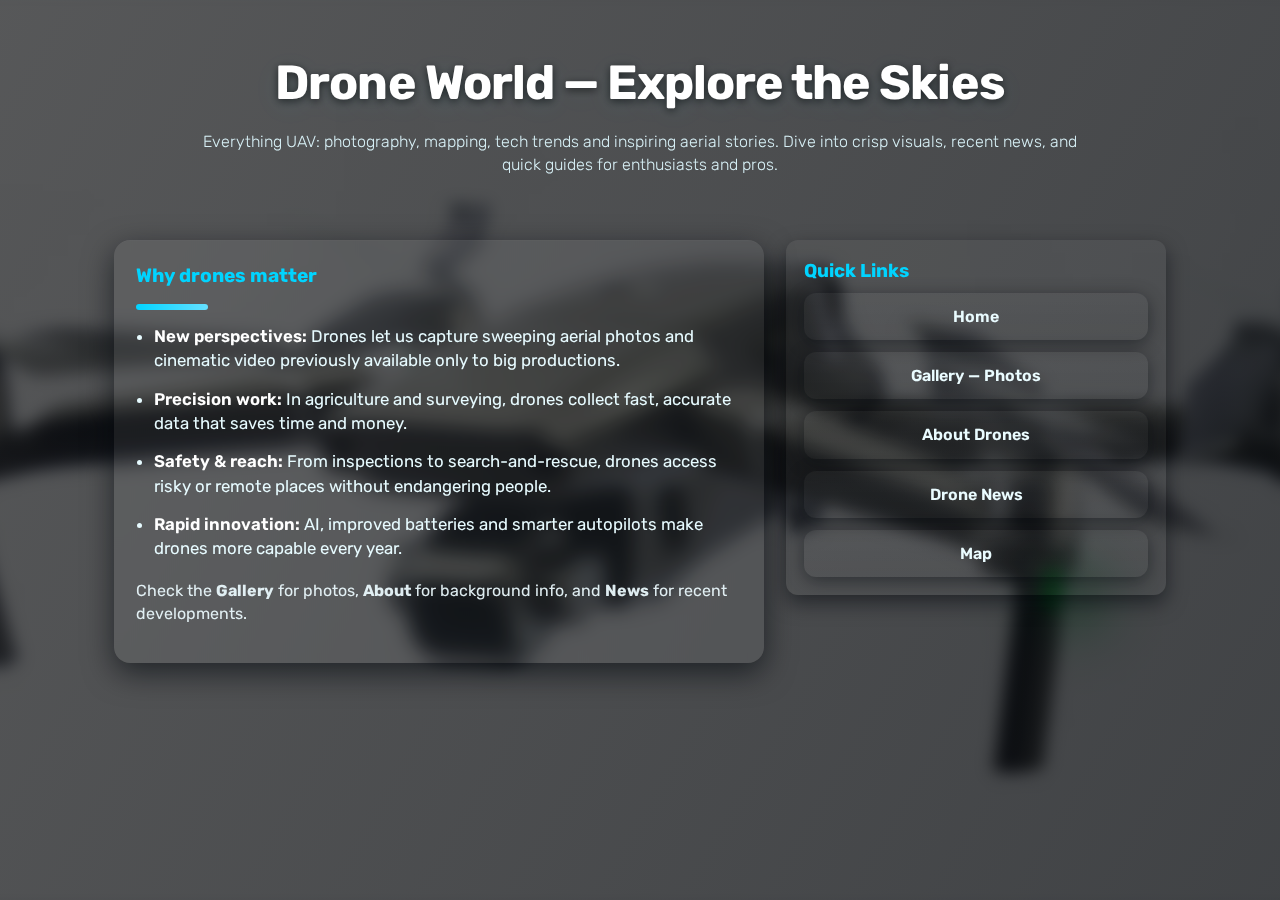
<file: index.html>
<!DOCTYPE html>
<html lang="en">
<head>
  <meta charset="utf-8" />
  <meta name="viewport" content="width=device-width,initial-scale=1" />
  <title>Drone World — Home</title>
  <link href="https://fonts.googleapis.com/css2?family=Rubik:wght@300;400;600;700&display=swap" rel="stylesheet">
  <style>
    :root{
      --accent:#00d4ff;
      --dark1:#0b1320;
      --card: rgba(255,255,255,0.06);
      --glass: rgba(255,255,255,0.04);
    }
    *{box-sizing:border-box}
    body{
      margin:0;
      font-family: "Rubik", system-ui, -apple-system, "Segoe UI", Roboto, "Helvetica Neue", Arial;
      color:#e9f7fb;
      min-height:100vh;
      line-height:1.45;
      background:linear-gradient(180deg, rgba(8,16,25,0.6), rgba(4,10,16,0.8));
    }

    body::before{
      content:"";
      position:fixed;
      inset:0;
      background-image: url('img/drones.jpg');
      background-position:center;
      background-size:cover;
      background-repeat:no-repeat;
      filter: blur(8px) brightness(0.45);
      transform: scale(1.03);
      z-index:-2;
    }

    body::after{
      content:"";
      position:fixed; inset:0;
      background: linear-gradient(120deg, rgba(2,6,11,0.25), rgba(3,8,14,0.45));
      z-index:-1;
    }

    header{padding:48px 20px 8px; text-align:center}
    h1{
      margin:0;
      font-size: clamp(1.8rem, 3.8vw, 3rem);
      letter-spacing: -0.02em;
      color: white;
      text-shadow: 0 6px 28px rgba(0,212,255,0.08), 0 2px 8px rgba(0,0,0,0.6);
    }
    p.lead{
      margin:12px auto 0;
      max-width:880px;
      opacity:0.95;
      font-weight:300;
      color: #dff9ff;
    }

    main{max-width:1100px;margin:32px auto;padding:24px;display:grid;gap:22px;grid-template-columns: 1fr 380px; align-items:start;}
    @media (max-width:980px){ main{grid-template-columns:1fr;padding:16px} }

    .cards{
      background:var(--card);
      border-radius:16px;
      padding:22px;
      box-shadow: 0 10px 30px rgba(2,6,11,0.6), inset 0 1px 0 rgba(255,255,255,0.02);
      backdrop-filter: blur(6px);
    }
    .cards h2{ margin:0 0 12px 0; color:var(--accent); font-size:1.2rem }
    .bullets{
      margin:0;padding-left:1.15rem;
    }
    .bullets li{
      margin:14px 0;
      font-size:1.05rem;
      list-style-type: disc;
      color: #e7fbff;
    }
    .bullets li strong{ color:#fff; font-weight:600 }

    .aside{
      background:var(--glass);
      padding:18px;border-radius:12px;
      box-shadow: 0 8px 20px rgba(2,6,11,0.5);
    }
    .navlinks{display:flex;flex-direction:column;gap:12px}
    .navlinks a{
      text-decoration:none;
      display:block;
      padding:12px 14px;
      border-radius:12px;
      background: linear-gradient(180deg, rgba(255,255,255,0.03), rgba(255,255,255,0.01));
      color: #eafcff;
      font-weight:600;
      transition: transform .18s ease, box-shadow .18s ease;
      box-shadow: 0 4px 18px rgba(2,6,11,0.45);
      text-align:center;
    }
    .navlinks a:hover{ transform: translateY(-4px); box-shadow: 0 12px 30px rgba(0,212,255,0.08) }

    footer{max-width:1100px;margin:20px auto 60px;padding:0 24px;color:#9fdff6;opacity:0.9;font-size:0.95rem}

    .underline{height:6px;width:72px;background:linear-gradient(90deg,var(--accent),#66e0ff);border-radius:6px;margin-top:14px;margin-bottom:8px}
  </style>
</head>
<body>
  <header>
    <h1>Drone World — Explore the Skies</h1>
    <p class="lead">Everything UAV: photography, mapping, tech trends and inspiring aerial stories. Dive into crisp visuals, recent news, and quick guides for enthusiasts and pros.</p>
  </header>

  <main>
    <section class="cards">
      <h2>Why drones matter</h2>
      <div class="underline" aria-hidden="true"></div>
      <ul class="bullets">
        <li><strong>New perspectives:</strong> Drones let us capture sweeping aerial photos and cinematic video previously available only to big productions.</li>
        <li><strong>Precision work:</strong> In agriculture and surveying, drones collect fast, accurate data that saves time and money.</li>
        <li><strong>Safety & reach:</strong> From inspections to search-and-rescue, drones access risky or remote places without endangering people.</li>
        <li><strong>Rapid innovation:</strong> AI, improved batteries and smarter autopilots make drones more capable every year.</li>
      </ul>
      <p style="margin-top:18px; opacity:0.95">Check the <strong>Gallery</strong> for photos, <strong>About</strong> for background info, and <strong>News</strong> for recent developments.</p>
    </section>

    <aside class="aside">
      <h3 style="margin:0 0 8px;color:var(--accent)">Quick Links</h3>
      <nav class="navlinks" aria-label="Main navigation">
        <a href="index.html">Home</a>
        <a href="gallery.html">Gallery — Photos</a>
        <a href="about.html">About Drones</a>
        <a href="news.html">Drone News</a>
        <a href="map.html">Map</a>
      </nav>
    </aside>
  </main>
</body>
</html>
</file>
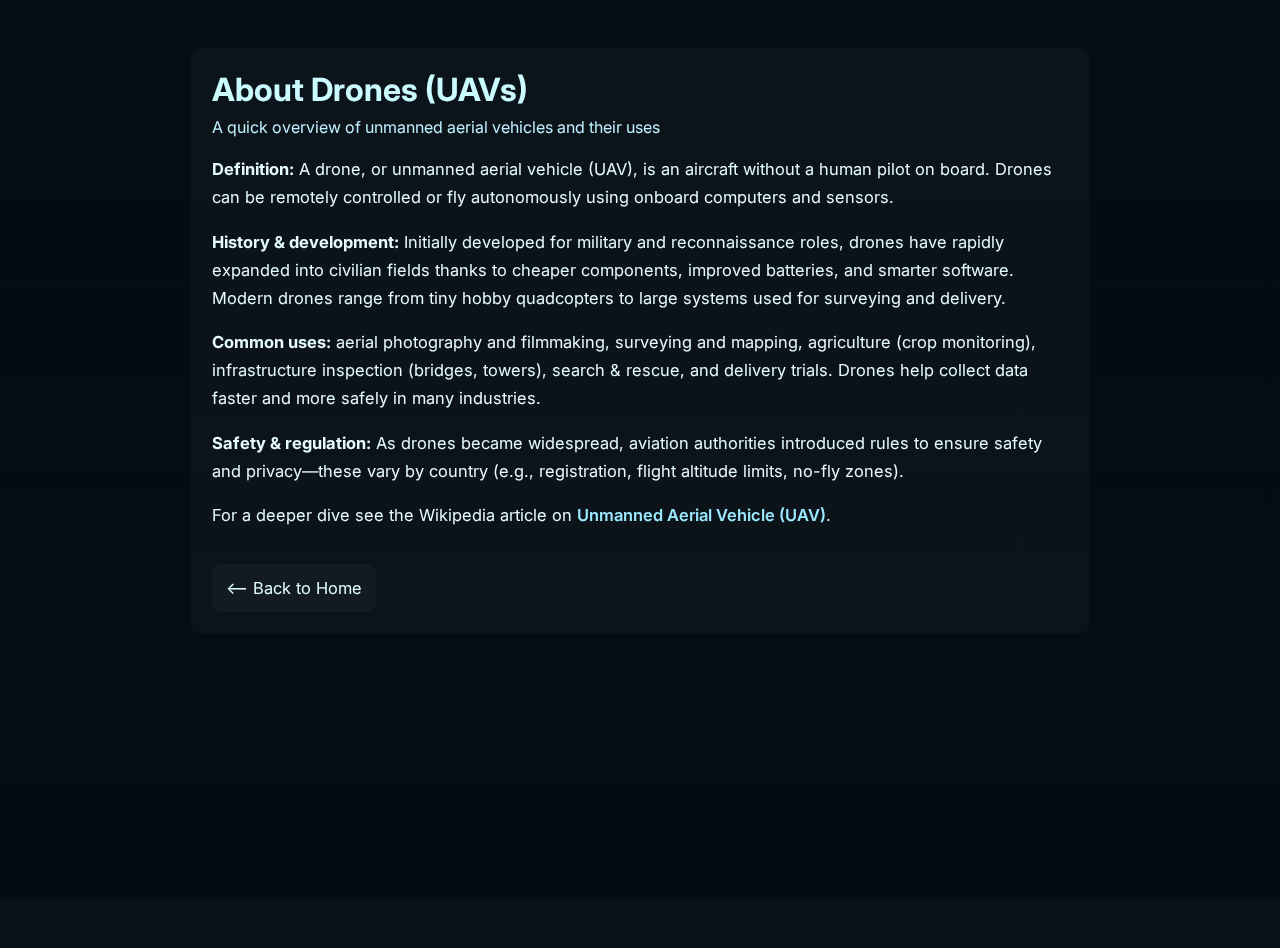
<file: about.html>
<!DOCTYPE html>
<html lang="en">
<head>
  <meta charset="utf-8" /><meta name="viewport" content="width=device-width,initial-scale=1" />
  <title>About Drones</title>
  <link href="https://fonts.googleapis.com/css2?family=Inter:wght@300;400;600&display=swap" rel="stylesheet">
  <style>
    *{box-sizing:border-box}
    body{margin:0;font-family:"Inter",system-ui,Arial;background:#07121a;color:#e7fbff;min-height:100vh}
    body::before{
      content:"";position:fixed;inset:0;
      background-image:url('https://cdn.pixabay.com/photo/2016/11/23/15/17/drone-1853298_1280.jpg');
      background-size:cover;background-position:center;filter:blur(8px) brightness(0.46);z-index:-2;
    }
    body::after{content:"";position:fixed;inset:0;background:linear-gradient(180deg, rgba(2,6,11,0.4), rgba(4,9,14,0.6));z-index:-1}

    .container{max-width:900px;margin:48px auto;padding:22px;background:rgba(255,255,255,0.03);border-radius:12px;}
    h1{margin:0;color:#c9fbff}
    .subtitle{color:#bfefff;margin-top:8px}
    section{margin-top:18px;color:#e6fbff;line-height:1.7;font-size:1.03rem}
    a.source{color: #9ae9ff; text-decoration: none; font-weight:600}
    .back{display:inline-block;margin-top:18px;padding:10px 14px;border-radius:10px;background:rgba(255,255,255,0.03);color:#dffeff;text-decoration:none}
  </style>
</head>
<body>
  <div class="container">
    <h1>About Drones (UAVs)</h1>
    <div class="subtitle">A quick overview of unmanned aerial vehicles and their uses</div>

    <section>
      <p><strong>Definition:</strong> A drone, or unmanned aerial vehicle (UAV), is an aircraft without a human pilot on board. Drones can be remotely controlled or fly autonomously using onboard computers and sensors.</p>

      <p><strong>History & development:</strong> Initially developed for military and reconnaissance roles, drones have rapidly expanded into civilian fields thanks to cheaper components, improved batteries, and smarter software. Modern drones range from tiny hobby quadcopters to large systems used for surveying and delivery.</p>

      <p><strong>Common uses:</strong> aerial photography and filmmaking, surveying and mapping, agriculture (crop monitoring), infrastructure inspection (bridges, towers), search & rescue, and delivery trials. Drones help collect data faster and more safely in many industries.</p>

      <p><strong>Safety & regulation:</strong> As drones became widespread, aviation authorities introduced rules to ensure safety and privacy—these vary by country (e.g., registration, flight altitude limits, no-fly zones).</p>

      <p>For a deeper dive see the Wikipedia article on <a class="source" href="https://en.wikipedia.org/wiki/Unmanned_aerial_vehicle" target="_blank" rel="noopener noreferrer">Unmanned Aerial Vehicle (UAV)</a>.</p>

      <a class="back" href="index.html">⟵ Back to Home</a>
    </section>
  </div>
</body>
</html>
</file>
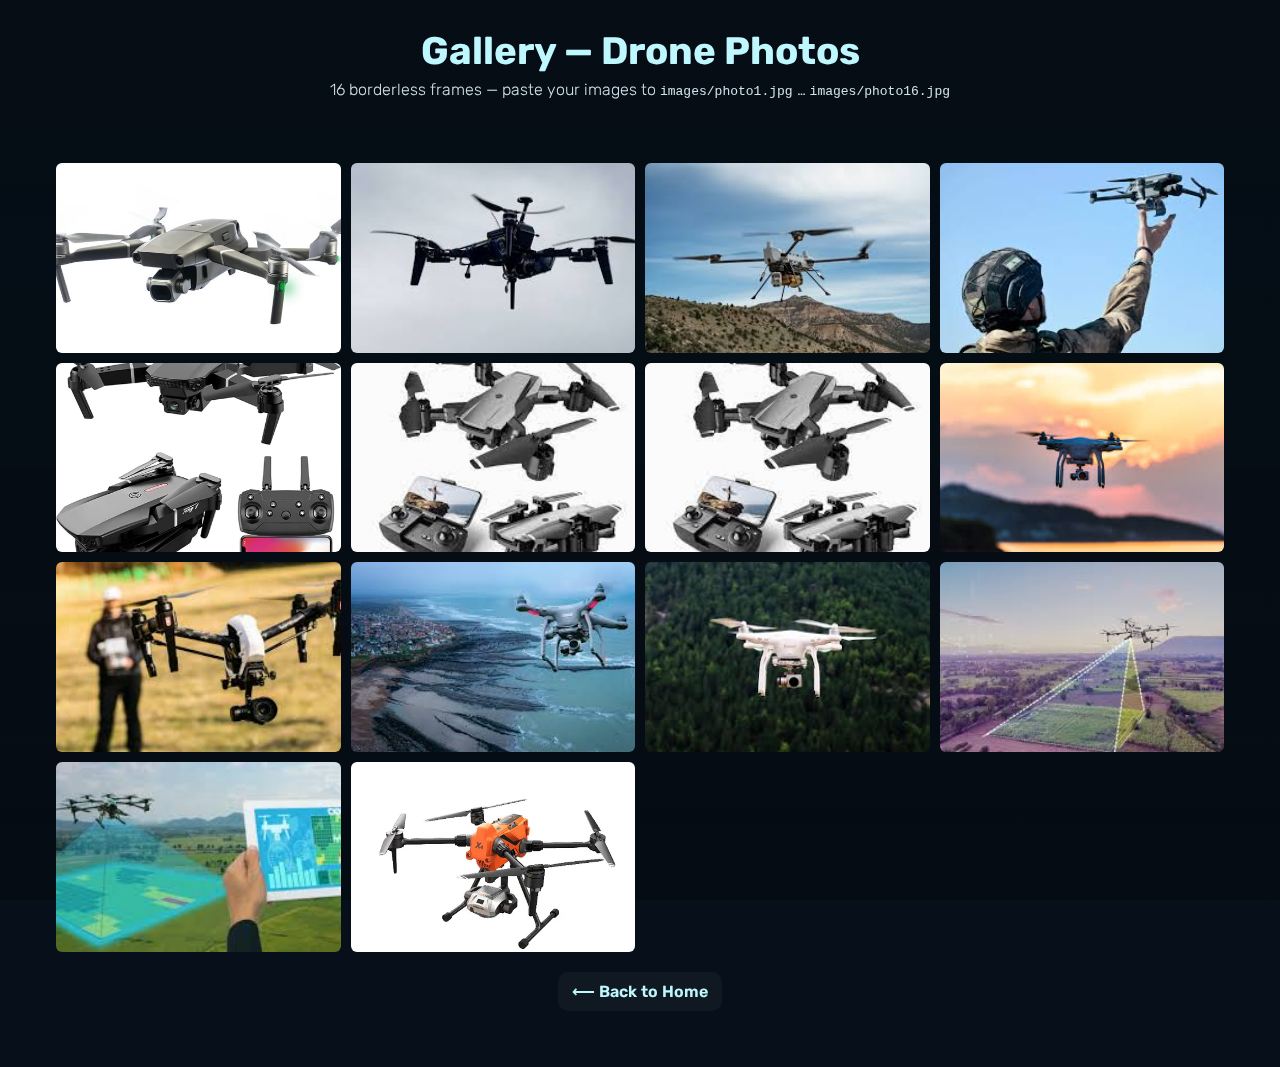
<file: gallery.html>
<!DOCTYPE html>
<html lang="en">
<head>
  <meta charset="utf-8" /><meta name="viewport" content="width=device-width,initial-scale=1" />
  <title>Drone World — Gallery</title>
  <link href="https://fonts.googleapis.com/css2?family=Rubik:wght@300;400;600&display=swap" rel="stylesheet">
  <style>
    *{box-sizing:border-box}
    body{margin:0;font-family:"Rubik",system-ui,Arial;background:#07101a;color:#e8faff;min-height:100vh}
    body::before{
      content:"";position:fixed;inset:0;
      background-image: url('https://cdn.pixabay.com/photo/2017/08/06/00/27/drone-2585697_1280.jpg');
      background-size:cover;background-position:center;
      filter: blur(8px) brightness(0.45);
      z-index:-2;
    }
    body::after{content:"";position:fixed;inset:0;background:linear-gradient(180deg, rgba(3,9,15,0.4), rgba(4,10,16,0.6));z-index:-1}

    header{text-align:center;padding:28px 16px}
    header h1{margin:0;font-size: clamp(1.6rem, 3.2vw, 2.4rem); color:#bff7ff}
    .note{opacity:0.9;font-weight:300;margin-top:6px}

    .wrap{max-width:1200px;margin:20px auto;padding:16px}
    .grid{
      display:grid;
      grid-template-columns: repeat(4, 1fr);
      gap:10px;
    }
    @media (max-width:1000px){ .grid{grid-template-columns:repeat(3,1fr)} }
    @media (max-width:700px){ .grid{grid-template-columns:repeat(2,1fr)} }

    .frame{
      width:100%;
      height:0;padding-bottom:66.66%; /* 3:2 ratio */
      position:relative;
      overflow:hidden;
      border-radius:6px;
      background:transparent;
    }
    .frame img{
      position:absolute;inset:0;width:100%;height:100%;object-fit:cover;
      display:block;
      transition: transform .45s cubic-bezier(.2,.9,.3,1), filter .3s;
      filter: none; /* no border, clean look */
    }
    .frame:hover img{ transform: scale(1.06); }

    .back{display:block; text-align:center; margin:20px auto; color:#bff7ff; text-decoration:none; font-weight:600; padding:10px 14px; background:rgba(255,255,255,0.04); border-radius:10px; width:fit-content}
  </style>
</head>
<body>
  <header>
    <h1>Gallery — Drone Photos</h1>
    <div class="note">16 borderless frames — paste your images to <code>images/photo1.jpg</code> … <code>images/photo16.jpg</code></div>
  </header>

  <div class="wrap">
    <div class="grid">
      <div class="frame"><img src="img\drones.jpg" alt="Photo 1"></div>
      <div class="frame"><img src="img\fpv_drone1.jpg" alt="Photo 2"></div>
      <div class="frame"><img src="img\fpv_drone2.jpg" alt="Photo 3"></div>
      <div class="frame"><img src="img\fpv_drone3.jpg" alt="Photo 4"></div>

      <div class="frame"><img src="img\Mini drone for entertainment1.jpg" alt="Photo 5"></div>
      <div class="frame"><img src="img\Mini drone for entertainment3.jpg" alt="Photo 6"></div>
      <div class="frame"><img src="img\Mini drone for entertainment3.jpg" alt="Photo 7"></div>
      <div class="frame"><img src="img\photo_drone1.jpg" alt="Photo 9"></div>

      <div class="frame"><img src="img\photo_drone2.jpg" alt="Photo 10"></div>
      <div class="frame"><img src="img\photo_drone3.jpg" alt="Photo 11"></div>
      <div class="frame"><img src="img\photo_drone4.jpg" alt="Photo 12"></div>

      <div class="frame"><img src="img\promap_drone1.jpg" alt="Photo 13"></div>
      <div class="frame"><img src="img\promap_drone2.jpg" alt="Photo 14"></div>
      <div class="frame"><img src="img\promap_drone3.jpg" alt="Photo 15"></div>
    </div>

    <a class="back" href="index.html">⟵ Back to Home</a>
  </div>
</body>
</html>
</file>
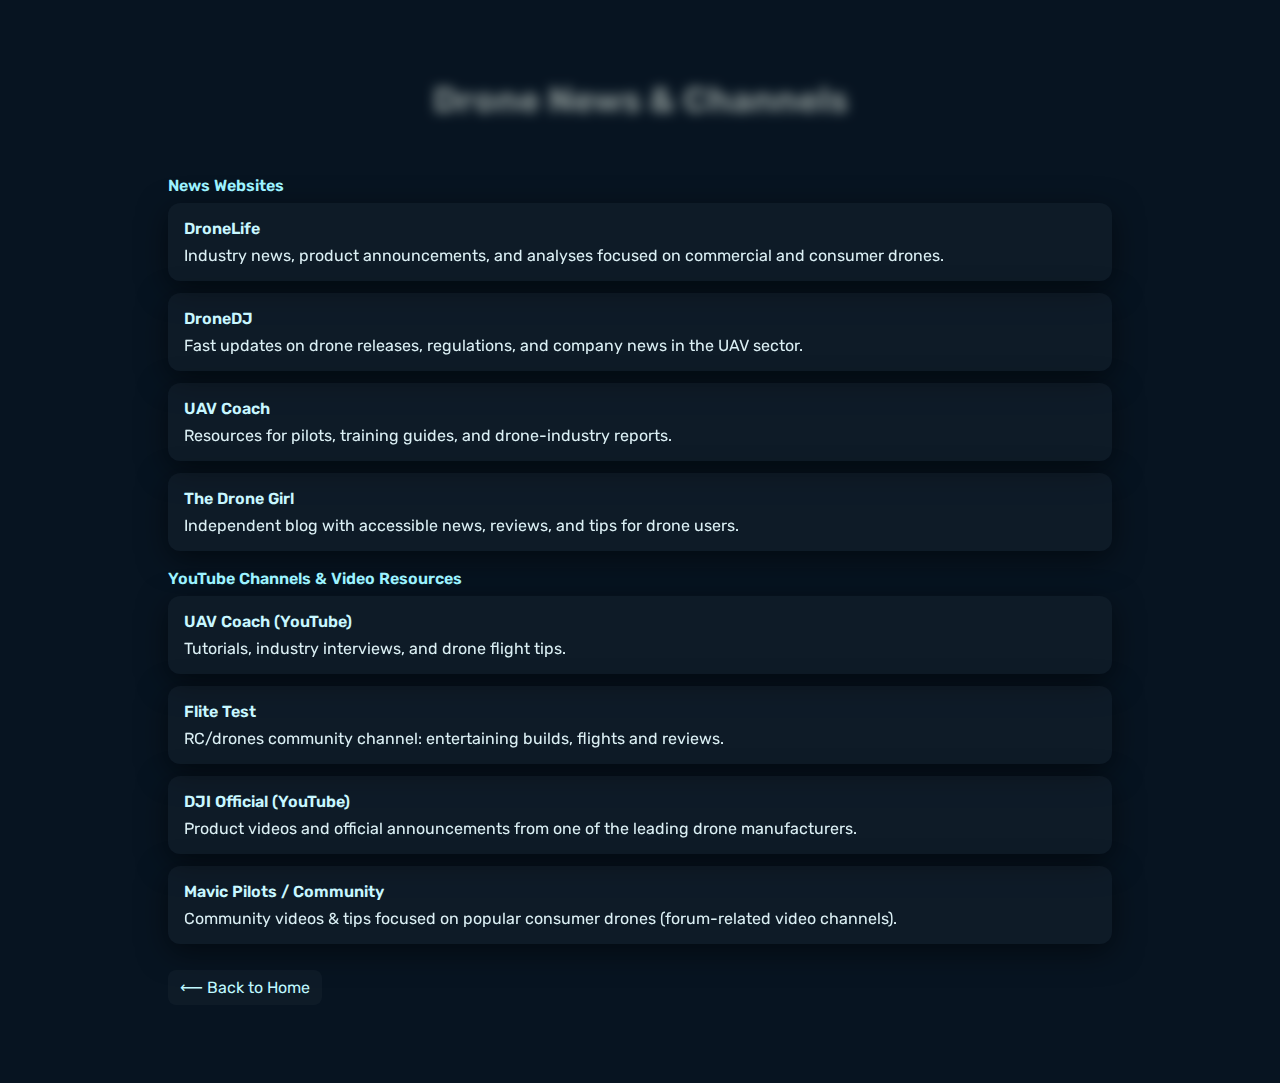
<file: news.html>
<!DOCTYPE html>
<html lang="en">
<head>
  <meta charset="utf-8" /><meta name="viewport" content="width=device-width,initial-scale=1" />
  <title>Drone World — News</title>
  <link href="https://fonts.googleapis.com/css2?family=Rubik:wght@300;400;600&display=swap" rel="stylesheet">
  <style>
    *{box-sizing:border-box}
    body{margin:0;font-family:"Rubik",system-ui,Arial;background:#071421;color:#e6fbff;min-height:100vh}
    /* blurred drone header image */
    .hero{
      height:200px;background-image:url('https://cdn.pixabay.com/photo/2018/06/20/19/49/drone-3481426_1280.jpg');
      background-size:cover;background-position:center;filter:blur(6px) brightness(0.55);
      position:relative;
    }
    .hero h1{position:absolute;left:50%;top:50%;transform:translate(-50%,-50%);color:#eaffff;margin:0;font-size:clamp(1.6rem,3.2vw,2.2rem)}
    .wrap{max-width:980px;margin:-60px auto 60px;padding:18px}
    .card{background:rgba(255,255,255,0.03);padding:16px;border-radius:12px;box-shadow:0 8px 30px rgba(0,0,0,0.5);margin-bottom:12px}
    .card a{color:#c8f7ff;text-decoration:none;font-weight:600}
    .card p{margin:8px 0 0;color:#e6fbff;opacity:0.95}
    .section-title{color:#9cf2ff;margin:18px 0 8px;font-weight:600}
    .back{display:inline-block;margin-top:8px;color:#bff8ff;text-decoration:none;padding:8px 12px;background:rgba(255,255,255,0.03);border-radius:8px}
  </style>
</head>
<body>
  <div class="hero" aria-hidden="true"><h1>Drone News & Channels</h1></div>

  <main class="wrap">
    <div>
      <div class="section-title">News Websites</div>

      <div class="card">
        <a href="https://dronelife.com" target="_blank" rel="noopener noreferrer">DroneLife</a>
        <p>Industry news, product announcements, and analyses focused on commercial and consumer drones.</p>
      </div>

      <div class="card">
        <a href="https://dronedj.com" target="_blank" rel="noopener noreferrer">DroneDJ</a>
        <p>Fast updates on drone releases, regulations, and company news in the UAV sector.</p>
      </div>

      <div class="card">
        <a href="https://www.uavcoach.com" target="_blank" rel="noopener noreferrer">UAV Coach</a>
        <p>Resources for pilots, training guides, and drone-industry reports.</p>
      </div>

      <div class="card">
        <a href="https://www.thedronegirl.com" target="_blank" rel="noopener noreferrer">The Drone Girl</a>
        <p>Independent blog with accessible news, reviews, and tips for drone users.</p>
      </div>

      <div class="section-title">YouTube Channels & Video Resources</div>

      <div class="card">
        <a href="https://www.youtube.com/c/UAVCoach" target="_blank" rel="noopener noreferrer">UAV Coach (YouTube)</a>
        <p>Tutorials, industry interviews, and drone flight tips.</p>
      </div>

      <div class="card">
        <a href="https://www.youtube.com/user/FliteTest" target="_blank" rel="noopener noreferrer">Flite Test</a>
        <p>RC/drones community channel: entertaining builds, flights and reviews.</p>
      </div>

      <div class="card">
        <a href="https://www.youtube.com/c/DJI" target="_blank" rel="noopener noreferrer">DJI Official (YouTube)</a>
        <p>Product videos and official announcements from one of the leading drone manufacturers.</p>
      </div>

      <div class="card">
        <a href="https://www.youtube.com/c/MavicPilots" target="_blank" rel="noopener noreferrer">Mavic Pilots / Community</a>
        <p>Community videos & tips focused on popular consumer drones (forum-related video channels).</p>
      </div>

      <div style="margin-top:18px">
        <a class="back" href="index.html">⟵ Back to Home</a>
      </div>
    </div>
  </main>
</body>
</html>
</file>
